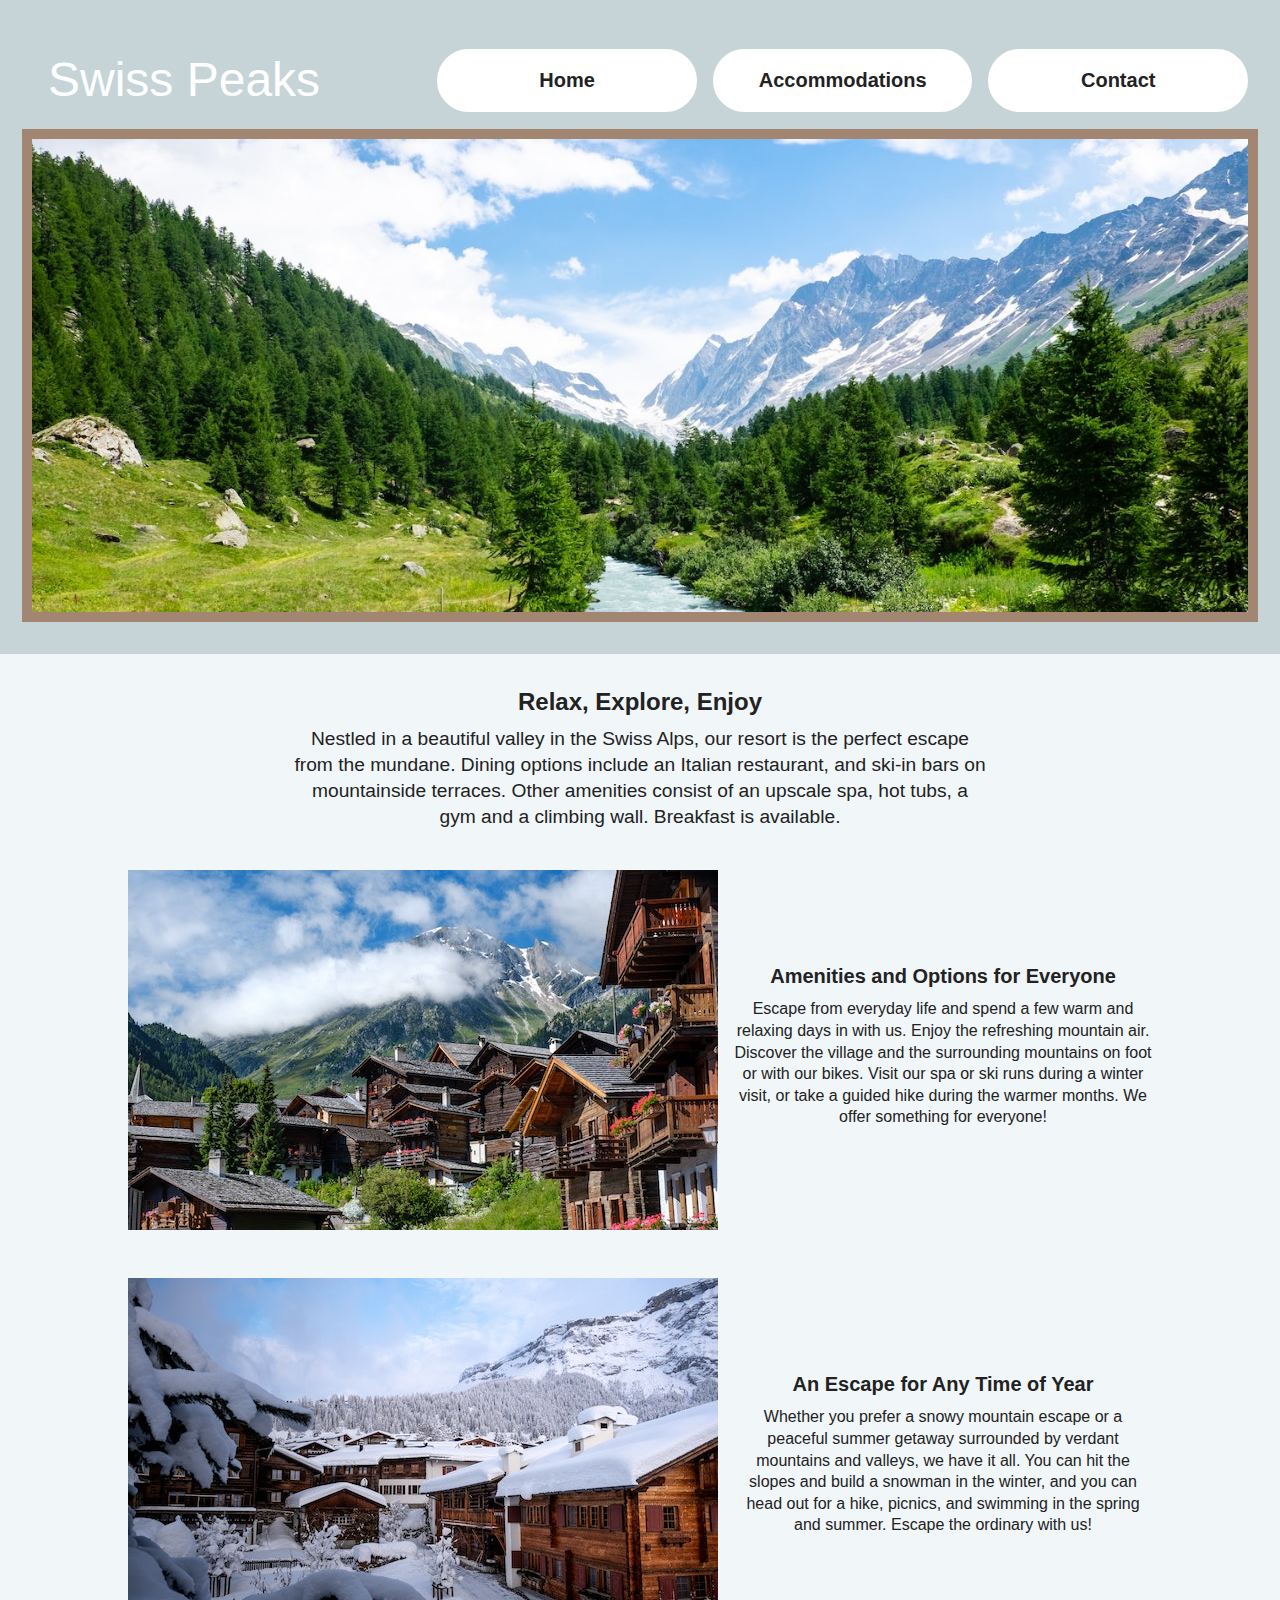
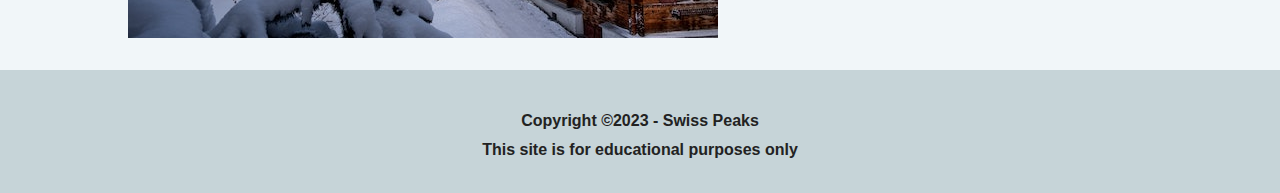
<file: index.html>
<!DOCTYPE html>
<html lang="en">
    <head>
        <meta charset="utf-8">
        <title>Swiss Peaks</title>
        <meta name="author" content="Monserrat Pineda">
        <meta name="description" content="Come stay with us! Enjoy our beautiful Swiss Alps, a resort that is a perfect escape from the mundane. We have dining options that include an Italian restaurant and a skin-in bar. Enjoy the rest of our  amenities with us, what are you waiting for? Book with us!">

        
        <link rel="shortcut icon" href="images/favicon.ico" type="images/x-icon">
        <link rel="icon" href="images/favicon.ico" type="images/x-icon">

        <link rel="stylesheet" href="styles.css">
    </head>
    <body>
        <header id="top">
                <h1><a href="index.html">Swiss Peaks</a></h1>
                <nav>
                    <ul>
                        <li><a href="index.html">Home</a></li>
                        <li><a href="#accommodations">Accommodations</a></li>
                        <li><a href="contact.html">Contact</a></li>
                    </ul>
                </nav>

                <img src="images/swiss-valley.jpg" alt="Mountain scenery with pine trees decorating the area along a stream" width="1440" height="560">
        </header>

        <main>
            <section>
                <h2>Relax, Explore, Enjoy</h2>
                <p>Nestled in a beautiful valley in the Swiss Alps, our resort is the perfect escape from the mundane. Dining options include an Italian restaurant, and ski-in bars on mountainside terraces. Other amenities consist of an upscale spa, hot tubs, a gym and a climbing wall. Breakfast is available.</p>
            </section>   
    
            <section id="swiss">
                <img src="images/swiss-chalet.jpg" alt="View of the mountains as they oversee a group of chalets" width="590" height="360">
                <div>
                    <h3>Amenities and Options for Everyone</h3>
                    <p>Escape from everyday life and spend a few warm and relaxing days in with us. Enjoy the refreshing mountain air. Discover the village and the surrounding mountains on foot or with our bikes. Visit our spa or ski runs during a winter visit, or take a guided hike during the warmer months. We offer something for everyone!</p>
                </div>
            </section>

            <section id="snowy">
                <img src="images/snowy-chalet.jpg" alt="Snow covering a group of chalet wth mountains in the background" width="590" height="360">
                <div>
                    <h3>An Escape for Any Time of Year</h3>
                    <p>Whether you prefer a snowy mountain escape or a peaceful summer getaway surrounded by verdant mountains and valleys, we have it all. You can hit the slopes and build a snowman in the winter, and you can head out for a hike, picnics, and swimming in the spring and summer. Escape the ordinary with us!</p>
                </div>
            </section>
        </main>

        <footer>
            <p>Copyright ©2023 - Swiss Peaks</p>
            <small>This site is for educational purposes only</small>
        </footer>
    </body>
</html>
</file>
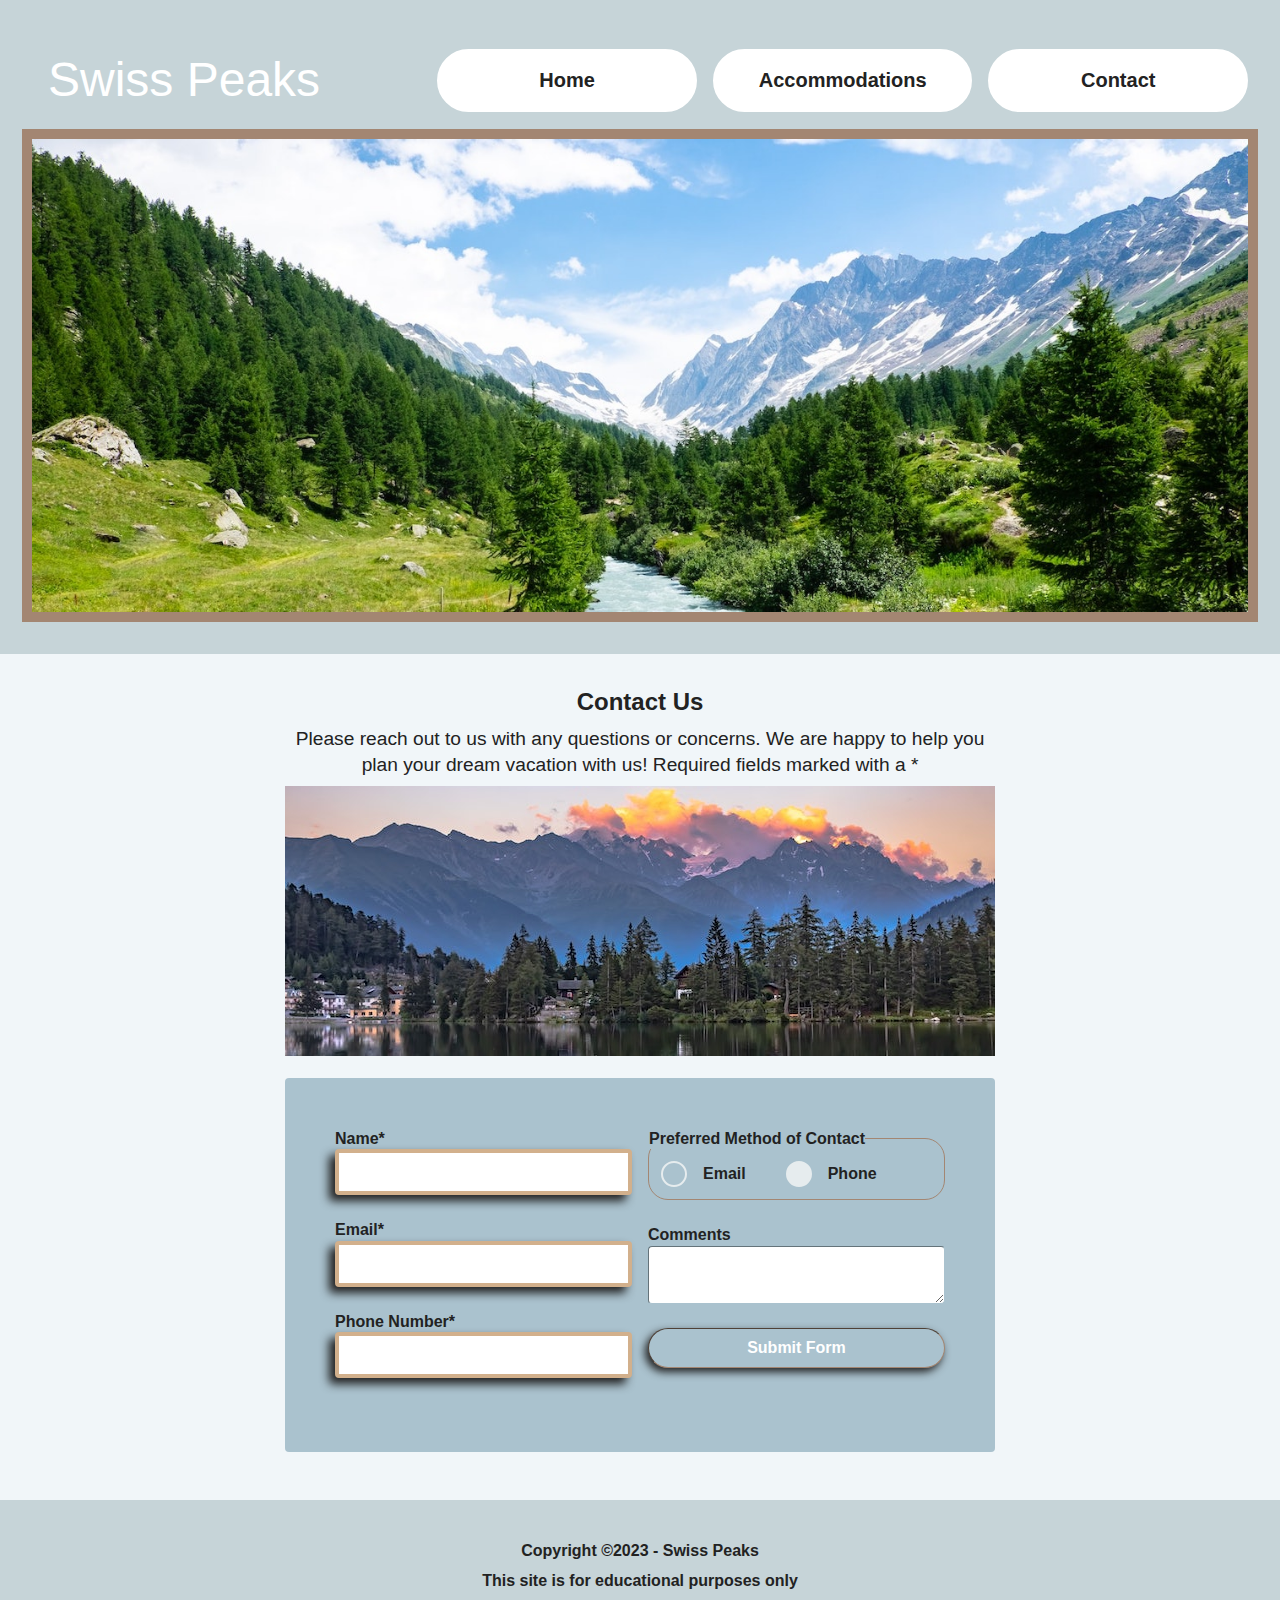
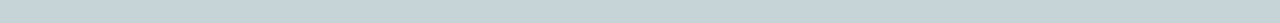
<file: contact.html>
<!DOCTYPE html>
<html lang="en">
    <head>
        <meta charset="utf-8">
        <title>Swiss Peaks | Contact</title>
        <meta name="author" content="Monserrat Pineda">
        <meta name="description" content="Do you want to book with us? Stop the wait and get into contact with us! Fill out our form.">

        <link rel="shortcut icon" href="images/favicon.ico" type="images/x-icon">
        <link rel="icon" href="images/favicon.ico" type="images/x-icon">

        <link rel="stylesheet" href="styles.css">
    </head>

    <body>
        <header id="top">
            <h1><a href="index.html">Swiss Peaks</a></h1>
            <nav>
                <ul>
                    <li><a href="index.html">Home</a></li>
                    <li><a href="#accommodations">Accommodations</a></li>
                    <li><a href="contact.html">Contact</a></li>
                </ul>
            </nav>

            <img src="images/swiss-valley.jpg" alt="Mountain scenery with pine trees decorating the area along a stream" width="1440" height="560">
    </header>

        <main>
            <section>   
                <h2>Contact Us</h2>
                <p>Please reach out to us with any questions or concerns. We are happy to help you plan your dream vacation with us!
                    Required fields marked with a *</p>
            </section>

            <section class="img">
                <img src="images/swiss-sunset.jpg" alt="Sunset over mountain and pine tree scenery" width="710" height="270">
            </section>

            <section>
                <form action="https://wp.zybooks.com/form-viewer.php" method="POST" target="_blank">
                    <div>
                        <label for="my-name">Name*</label>
                        <input type="text" name="my-name" id="my-name" required>
                        
                        <label for="my-email">Email*</label>
                        <input type="email" name="my-email" id="my-email" required>

                        <label for="my-phone">Phone Number*</label>
                        <input type="tel" name="my-phone" id="my-phone" required> 
                    </div>

                    <div>
                        <fieldset>
                            <legend>Preferred Method of Contact</legend>
                            <div>
                                <input type="radio" name="pref-contact" id="pref-email" checked>
                                <label for="pref-email">Email</label>
                            </div>
                            <div>
                                <input type="radio" name="pref-contact" id="pref-phone">
                                <label for="pref-phone">Phone</label>
                            </div>
                        </fieldset>
                        
                        <label for="my-comments">Comments</label>
                        <textarea name="my-comments" id="my-comments"></textarea>
                        
                        <input type="submit" name="my-submit" id="my-submit" value="Submit Form">
                    </div>
                </form>
            </section>
        </main>
        <footer>
            <p>Copyright ©2023 - Swiss Peaks</p>
            <small>This site is for educational purposes only</small>
        </footer>
    </body>
</html>
</file>
<file: styles.css>
/* OBFUSCATED BY CSSOBFUSCATOR.COM at 2023/11/25 05:32:39 */
body,html{margin-left:0;}body,html{margin-bottom:0;}body,html{margin-right:0;}blockquote:before{content:"";}html,body{margin-top:0;}html,body{padding-left:0;}html,body{padding-bottom:0;}html,body{padding-right:0;}html,body{padding-top:0;}html{border-left-width:0;}html{border-bottom-width:0;}html{border-right-width:0;}html{border-top-width:0;}html{border-left-style:none;}html{border-bottom-style:none;}html{border-right-style:none;}html{border-top-style:none;}html{border-left-color:currentColor;}html{border-bottom-color:currentColor;}html{border-right-color:currentColor;}html{border-top-color:currentColor;}html{border-image:none;}nav a:hover{background-color:var(--dk-brown);}html{font-size:100%;}html{font:inherit;}html,body{vertical-align:baseline;}input[type=radio]{appearance:none;}body{border-left-width:0;}body{border-bottom-width:0;}body{border-right-width:0;}body{border-top-width:0;}body{border-left-style:none;}body{border-bottom-style:none;}body{border-right-style:none;}blockquote:before{content:none;}body{border-top-style:none;}body{border-left-color:currentColor;}body{border-bottom-color:currentColor;}body{border-right-color:currentColor;}body{border-top-color:currentColor;}body{border-image:none;}body{font-size:100%;}body{font:inherit;}input[type=radio],applet,span,div{margin-left:0;}div,span{margin-bottom:0;}div,span{margin-right:0;}span,div{margin-top:0;}span,div{padding-left:0;}span,div{padding-bottom:0;}span,div{padding-right:0;}span,div{padding-top:0;}div{border-left-width:0;}div{border-bottom-width:0;}div{border-right-width:0;}div{border-top-width:0;}div{border-left-style:none;}div{border-bottom-style:none;}div{border-right-style:none;}div{border-top-style:none;}div{border-left-color:currentColor;}div{border-bottom-color:currentColor;}div{border-right-color:currentColor;}div{border-top-color:currentColor;}div{border-image:none;}div{font-size:100%;}div{font:inherit;}span,div{vertical-align:baseline;}blockquote:after{content:"";}input[type=radio] + label::before{content:" ";}span{border-left-width:0;}span{border-bottom-width:0;}span{border-right-width:0;}span{border-top-width:0;}span{border-left-style:none;}:root{--bb-blue:#e6ecee;}span{border-bottom-style:none;}span{border-right-style:none;}span{border-top-style:none;}span{border-left-color:currentColor;}span{border-bottom-color:currentColor;}span{border-right-color:currentColor;}span{border-top-color:currentColor;}span{border-image:none;}span{font-size:100%;}span{font:inherit;}input[type=radio],iframe,object,applet{margin-bottom:0;}blockquote:after{content:none;}q:before{content:"";}applet,object,h1,iframe{margin-right:0;}iframe,applet,object,h1{margin-top:0;}applet,iframe,object,h1{padding-left:0;}object,applet,iframe,h1{padding-bottom:0;}applet,object,h1,iframe{padding-right:0;}applet,h1,object,iframe{padding-top:0;}applet{border-left-width:0;}nav a:hover{color:var(--white);}applet{border-bottom-width:0;}applet{border-right-width:0;}applet{border-top-width:0;}applet{border-left-style:none;}applet{border-bottom-style:none;}applet{border-right-style:none;}applet{border-top-style:none;}applet{border-left-color:currentColor;}applet{border-bottom-color:currentColor;}applet{border-right-color:currentColor;}applet{border-top-color:currentColor;}applet{border-image:none;}applet{font-size:100%;}applet{font:inherit;}object,applet{vertical-align:baseline;}object,iframe{margin-left:0;}object{border-left-width:0;}object{border-bottom-width:0;}object{border-right-width:0;}object{border-top-width:0;}object{border-left-style:none;}object{border-bottom-style:none;}object{border-right-style:none;}object{border-top-style:none;}object{border-left-color:currentColor;}object{border-bottom-color:currentColor;}object{border-right-color:currentColor;}object{border-top-color:currentColor;}object{border-image:none;}object{font-size:100%;}object{font:inherit;}#swiss div{margin-left:auto;}iframe{border-left-width:0;}iframe{border-bottom-width:0;}iframe{border-right-width:0;}iframe{border-top-width:0;}iframe{border-left-style:none;}iframe{border-bottom-style:none;}iframe{border-right-style:none;}iframe{border-top-style:none;}iframe{border-left-color:currentColor;}iframe{border-bottom-color:currentColor;}iframe{border-right-color:currentColor;}iframe{border-top-color:currentColor;}iframe{border-image:none;}iframe{font-size:100%;}q:before{content:none;}iframe{font:inherit;}h1,iframe{vertical-align:baseline;}h2,h1{margin-left:0;}h1,h2{margin-bottom:0;}h1{border-left-width:0;}h1{border-bottom-width:0;}h1{border-right-width:0;}h1{border-top-width:0;}h1{border-left-style:none;}q:after{content:"";}h1{border-bottom-style:none;}h1{border-right-style:none;}h1{border-top-style:none;}h1{border-left-color:currentColor;}h1{border-bottom-color:currentColor;}q:after{content:none;}h1{border-right-color:currentColor;}h1{border-top-color:currentColor;}h1{border-image:none;}h1{font-size:100%;}h1{font:inherit;}h2,h4,h3,input[type=radio]{margin-right:0;}h3,h2{margin-top:0;}h2,h3{padding-left:0;}header img{width:100%;}h3,h2{padding-bottom:0;}h2,h3{padding-right:0;}h2,h3{padding-top:0;}h2{border-left-width:0;}h2{border-bottom-width:0;}h2{border-right-width:0;}h2{border-top-width:0;}h2{border-left-style:none;}h2{border-bottom-style:none;}h2{border-right-style:none;}h2{border-top-style:none;}h2{border-left-color:currentColor;}h2{border-bottom-color:currentColor;}h2{border-right-color:currentColor;}h2{border-top-color:currentColor;}h2{border-image:none;}input[type=radio]:focus{outline:none;}h2{font-size:100%;}h2{font:inherit;}h2,h3{vertical-align:baseline;}h3,h4{margin-left:0;}h4,h3{margin-bottom:0;}h3{border-left-width:0;}h3{border-bottom-width:0;}h3{border-right-width:0;}h3{border-top-width:0;}h3{border-left-style:none;}h3{border-bottom-style:none;}h3{border-right-style:none;}h3{border-top-style:none;}h3{border-left-color:currentColor;}h3{border-bottom-color:currentColor;}input[type=radio] + label::before{font-size:2.25em;}h3{border-right-color:currentColor;}h3{border-top-color:currentColor;}h3{border-image:none;}h3{font-size:100%;}h3{font:inherit;}header img{height:auto;}input[type=radio],h5,h4,h6{margin-top:0;}h5,h4,h6,input[type=radio]{padding-left:0;}input[type=radio],h4,h6,h5{padding-bottom:0;}h5,h4{padding-right:0;}#swiss{display:grid;}h5,h4{padding-top:0;}h4{border-left-width:0;}h4{border-bottom-width:0;}h4{border-right-width:0;}h4{border-top-width:0;}h4{border-left-style:none;}h4{border-bottom-style:none;}h4{border-right-style:none;}h4{border-top-style:none;}h4{border-left-color:currentColor;}h4{border-bottom-color:currentColor;}h4{border-right-color:currentColor;}h4{border-top-color:currentColor;}h4{border-image:none;}h4{font-size:100%;}h4{font:inherit;}h4,h5{vertical-align:baseline;}h5,h6{margin-left:0;}h5,h6{margin-bottom:0;}h5,h6{margin-right:0;}h5{border-left-width:0;}h5{border-bottom-width:0;}h5{border-right-width:0;}h5{border-top-width:0;}h5{border-left-style:none;}h5{border-bottom-style:none;}h5{border-right-style:none;}h5{border-top-style:none;}h5{border-left-color:currentColor;}h5{border-bottom-color:currentColor;}h5{border-right-color:currentColor;}h5{border-top-color:currentColor;}h5{border-image:none;}h5{font-size:100%;}h5{font:inherit;}p,h6{padding-right:0;}h6,p{padding-top:0;}h6{border-left-width:0;}h6{border-bottom-width:0;}h6{border-right-width:0;}h6{border-top-width:0;}h6{border-left-style:none;}h6{border-bottom-style:none;}input[type=submit]:focus{outline:.03125in solid var(--dk-brown);}h6{border-right-style:none;}h6{border-top-style:none;}h6{border-left-color:currentColor;}h6{border-bottom-color:currentColor;}h6{border-right-color:currentColor;}h6{border-top-color:currentColor;}h6{border-image:none;}h6{font-size:100%;}h6{font:inherit;}p,h6{vertical-align:baseline;}p,blockquote{margin-left:0;}blockquote,p{margin-bottom:0;}header img{margin-left:-7.5pt;}p,blockquote{margin-right:0;}blockquote,p{margin-top:0;}blockquote,p{padding-left:0;}p,blockquote{padding-bottom:0;}p{border-left-width:0;}#swiss div,header img{margin-bottom:auto;}p{border-bottom-width:0;}p{border-right-width:0;}p{border-top-width:0;}p{border-left-style:none;}p{border-bottom-style:none;}p{border-right-style:none;}p{border-top-style:none;}p{border-left-color:currentColor;}p{border-bottom-color:currentColor;}p{border-right-color:currentColor;}p{border-top-color:currentColor;}p{border-image:none;}p{font-size:100%;}p{font:inherit;}blockquote,a,pre,input[type=radio]{padding-right:0;}a,pre,blockquote,input[type=radio]{padding-top:0;}blockquote{border-left-width:0;}blockquote{border-bottom-width:0;}blockquote{border-right-width:0;}blockquote{border-top-width:0;}blockquote{border-left-style:none;}blockquote{border-bottom-style:none;}blockquote{border-right-style:none;}input[type=radio] + label::before{line-height:.65;}blockquote{border-top-style:none;}input[type=radio] + label::before{border-radius:50%;}blockquote{border-left-color:currentColor;}blockquote{border-bottom-color:currentColor;}blockquote{border-right-color:currentColor;}blockquote{border-top-color:currentColor;}blockquote{border-image:none;}blockquote{font-size:100%;}blockquote{font:inherit;}pre,blockquote{vertical-align:baseline;}a,pre{margin-left:0;}a,pre{margin-bottom:0;}pre,a{margin-right:0;}a,pre{margin-top:0;}a,pre{padding-left:0;}a,pre{padding-bottom:0;}pre{border-left-width:0;}header img{margin-right:-7.5pt;}pre{border-bottom-width:0;}pre{border-right-width:0;}pre{border-top-width:0;}pre{border-left-style:none;}pre{border-bottom-style:none;}pre{border-right-style:none;}pre{border-top-style:none;}pre{border-left-color:currentColor;}pre{border-bottom-color:currentColor;}pre{border-right-color:currentColor;}pre{border-top-color:currentColor;}pre{border-image:none;}pre{font-size:100%;}pre{font:inherit;}input[type=radio]{border-left-width:medium;}input[type=radio]{border-bottom-width:medium;}a{border-left-width:0;}a{border-bottom-width:0;}a{border-right-width:0;}a{border-top-width:0;}a{border-left-style:none;}a{border-bottom-style:none;}a{border-right-style:none;}a{border-top-style:none;}a{border-left-color:currentColor;}input[type=radio]:checked + label::before{color:var(--bb-blue);}a{border-bottom-color:currentColor;}a{border-right-color:currentColor;}a{border-top-color:currentColor;}a{border-image:none;}a{font-size:100%;}a{font:inherit;}abbr,a{vertical-align:baseline;}abbr,acronym{margin-left:0;}abbr,acronym{margin-bottom:0;}#swiss div{margin-right:auto;}abbr,acronym{margin-right:0;}abbr,acronym{margin-top:0;}abbr,acronym{padding-left:0;}acronym,abbr{padding-bottom:0;}acronym,abbr{padding-right:0;}abbr,acronym{padding-top:0;}abbr{border-left-width:0;}abbr{border-bottom-width:0;}abbr{border-right-width:0;}abbr{border-top-width:0;}abbr{border-left-style:none;}abbr{border-bottom-style:none;}abbr{border-right-style:none;}abbr{border-top-style:none;}header img{margin-top:auto;}abbr{border-left-color:currentColor;}abbr{border-bottom-color:currentColor;}abbr{border-right-color:currentColor;}header img{grid-column:1/-1;}abbr{border-top-color:currentColor;}abbr{border-image:none;}abbr{font-size:100%;}input[type=radio] + label::before{display:inline-block;}abbr{font:inherit;}acronym{border-left-width:0;}acronym{border-bottom-width:0;}acronym{border-right-width:0;}acronym{border-top-width:0;}acronym{border-left-style:none;}acronym{border-bottom-style:none;}acronym{border-right-style:none;}acronym{border-top-style:none;}acronym{border-left-color:currentColor;}acronym{border-bottom-color:currentColor;}acronym{border-right-color:currentColor;}input[type=radio]{border-right-width:medium;}acronym{border-top-color:currentColor;}acronym{border-image:none;}acronym{font-size:100%;}header img{border-left-width:7.5pt;}acronym{font:inherit;}acronym,address{vertical-align:baseline;}big,address{margin-left:0;}big,address{margin-bottom:0;}big,address{margin-right:0;}big,address{margin-top:0;}big,address{padding-left:0;}address,big{padding-bottom:0;}address,big{padding-right:0;}input[type=radio] + label::before{height:1.25pc;}address,big{padding-top:0;}address{border-left-width:0;}address{border-bottom-width:0;}address{border-right-width:0;}address{border-top-width:0;}input[type=radio],address{border-left-style:none;}address{border-bottom-style:none;}address{border-right-style:none;}address{border-top-style:none;}address{border-left-color:currentColor;}address{border-bottom-color:currentColor;}address{border-right-color:currentColor;}address{border-top-color:currentColor;}address{border-image:none;}address{font-size:100%;}address{font:inherit;}input[type=radio]:checked + label::before{background:var(--med-blue);}input[type=radio] + label{cursor:pointer;}header img{border-bottom-width:7.5pt;}big{border-left-width:0;}big{border-bottom-width:0;}big{border-right-width:0;}big{border-top-width:0;}big{border-left-style:none;}input[type=radio],big{border-bottom-style:none;}input[type=radio]{border-top-width:medium;}header img{border-right-width:7.5pt;}input[type=radio]:focus + label::before{box-shadow:0 0 0 .020833333in var(--dk-brown);}big{border-right-style:none;}big{border-top-style:none;}big{border-left-color:currentColor;}big{border-bottom-color:currentColor;}big{border-right-color:currentColor;}header img{border-top-width:7.5pt;}big{border-top-color:currentColor;}big{border-image:none;}big{font-size:100%;}big{font:inherit;}cite,big{vertical-align:baseline;}cite,code{margin-left:0;}cite,code{margin-bottom:0;}cite,code{margin-right:0;}code,cite{margin-top:0;}cite,code{padding-left:0;}code,cite{padding-bottom:0;}code,cite{padding-right:0;}cite,code{padding-top:0;}cite{border-left-width:0;}cite{border-bottom-width:0;}header img{border-left-style:solid;}cite{border-right-width:0;}cite{border-top-width:0;}cite{border-left-style:none;}cite{border-bottom-style:none;}cite{border-right-style:none;}cite{border-top-style:none;}cite{border-left-color:currentColor;}cite{border-bottom-color:currentColor;}cite{border-right-color:currentColor;}cite{border-top-color:currentColor;}cite{border-image:none;}cite{font-size:100%;}cite{font:inherit;}code{border-left-width:0;}code{border-bottom-width:0;}code{border-right-width:0;}code{border-top-width:0;}code{border-left-style:none;}code{border-bottom-style:none;}code{border-right-style:none;}code{border-top-style:none;}code{border-left-color:currentColor;}code{border-bottom-color:currentColor;}code{border-right-color:currentColor;}#swiss{grid-template-columns:1fr 1fr;}code{border-top-color:currentColor;}code{border-image:none;}code{font-size:100%;}code{font:inherit;}em,code,del,dfn{vertical-align:baseline;}em,img,del,dfn{margin-left:0;}dfn,img,em,del{margin-bottom:0;}em,del,img,dfn{margin-right:0;}dfn,del,img,em{margin-top:0;}del,dfn{padding-left:0;}dfn,del{padding-bottom:0;}dfn,del{padding-right:0;}dfn,del{padding-top:0;}del{border-left-width:0;}del{border-bottom-width:0;}del{border-right-width:0;}del{border-top-width:0;}del{border-left-style:none;}del{border-bottom-style:none;}del,input[type=radio]{border-right-style:none;}del{border-top-style:none;}del{border-left-color:currentColor;}del{border-bottom-color:currentColor;}del{border-right-color:currentColor;}del{border-top-color:currentColor;}del{border-image:none;}del{font-size:100%;}del{font:inherit;}input[type=radio] + label::before{width:1.375pc;}dfn{border-left-width:0;}dfn{border-bottom-width:0;}dfn{border-right-width:0;}dfn{border-top-width:0;}dfn{border-left-style:none;}dfn{border-bottom-style:none;}dfn{border-right-style:none;}dfn{border-top-style:none;}dfn{border-left-color:currentColor;}dfn{border-bottom-color:currentColor;}dfn{border-right-color:currentColor;}dfn{border-top-color:currentColor;}dfn{border-image:none;}dfn{font-size:100%;}dfn{font:inherit;}img,kbd,ins,em{padding-left:0;}ins,img,kbd,em{padding-bottom:0;}kbd,ins,em,img{padding-right:0;}em,img,kbd,ins{padding-top:0;}em{border-left-width:0;}em{border-bottom-width:0;}em{border-right-width:0;}em{border-top-width:0;}em{border-left-style:none;}em{border-bottom-style:none;}em{border-right-style:none;}input[type=radio],em{border-top-style:none;}em{border-left-color:currentColor;}em{border-bottom-color:currentColor;}em{border-right-color:currentColor;}em{border-top-color:currentColor;}em{border-image:none;}em{font-size:100%;}em{font:inherit;}img{border-left-width:0;}img{border-bottom-width:0;}img{border-right-width:0;}img{border-top-width:0;}img{border-left-style:none;}img{border-bottom-style:none;}img{border-right-style:none;}img{border-top-style:none;}img{border-left-color:currentColor;}img{border-bottom-color:currentColor;}img{border-right-color:currentColor;}img{border-top-color:currentColor;}img{border-image:none;}img{font-size:100%;}img{font:inherit;}ins,img{vertical-align:baseline;}kbd,ins{margin-left:0;}kbd,ins{margin-bottom:0;}kbd,ins{margin-right:0;}kbd,ins{margin-top:0;}ins{border-left-width:0;}ins{border-bottom-width:0;}ins{border-right-width:0;}ins{border-top-width:0;}ins{border-left-style:none;}ins{border-bottom-style:none;}ins{border-right-style:none;}ins{border-top-style:none;}input[type=radio],ins{border-left-color:currentColor;}ins{border-bottom-color:currentColor;}ins{border-right-color:currentColor;}ins{border-top-color:currentColor;}ins{border-image:none;}ins{font-size:100%;}ins{font:inherit;}header img{border-bottom-style:solid;}kbd{border-left-width:0;}kbd{border-bottom-width:0;}kbd{border-right-width:0;}kbd{border-top-width:0;}kbd{border-left-style:none;}kbd{border-bottom-style:none;}kbd{border-right-style:none;}kbd{border-top-style:none;}kbd{border-left-color:currentColor;}:root{--lt-blue:#c6d4d8;}kbd{border-bottom-color:currentColor;}kbd{border-right-color:currentColor;}kbd{border-top-color:currentColor;}kbd{border-image:none;}kbd{font-size:100%;}kbd{font:inherit;}kbd,q{vertical-align:baseline;}q,s{margin-left:0;}q,s{margin-bottom:0;}q,s{margin-right:0;}s,q{margin-top:0;}s,q{padding-left:0;}s,q{padding-bottom:0;}s,q{padding-right:0;}q,s{padding-top:0;}q{border-left-width:0;}q{border-bottom-width:0;}q{border-right-width:0;}q{border-top-width:0;}q{border-left-style:none;}q{border-bottom-style:none;}q{border-right-style:none;}q{border-top-style:none;}q{border-left-color:currentColor;}input[type=radio],q{border-bottom-color:currentColor;}q,input[type=radio]{border-right-color:currentColor;}header img{border-right-style:solid;}q{border-top-color:currentColor;}q{border-image:none;}q{font-size:100%;}q{font:inherit;}s{border-left-width:0;}s{border-bottom-width:0;}s{border-right-width:0;}s{border-top-width:0;}s{border-left-style:none;}input[type=submit]:hover{box-shadow:-2.25pt 3px 5px var(--dk-gray);}s{border-bottom-style:none;}s{border-right-style:none;}s{border-top-style:none;}s{border-left-color:currentColor;}s{border-bottom-color:currentColor;}s{border-right-color:currentColor;}s{border-top-color:currentColor;}s{border-image:none;}s{font-size:100%;}s{font:inherit;}s,samp{vertical-align:baseline;}samp,small{margin-left:0;}small,samp{margin-bottom:0;}samp,small{margin-right:0;}:root{--med-blue:#aac2ce;}samp,small{margin-top:0;}samp,small{padding-left:0;}small,samp{padding-bottom:0;}small,samp{padding-right:0;}samp,small{padding-top:0;}samp{border-left-width:0;}samp{border-bottom-width:0;}samp{border-right-width:0;}:root{--med-brown:#d2b08c;}samp{border-top-width:0;}samp{border-left-style:none;}samp{border-bottom-style:none;}samp{border-right-style:none;}samp{border-top-style:none;}input[type=radio] + label{display:flex;}samp{border-left-color:currentColor;}samp{border-bottom-color:currentColor;}samp{border-right-color:currentColor;}samp,input[type=radio]{border-top-color:currentColor;}samp,input[type=radio]{border-image:none;}samp{font-size:100%;}samp{font:inherit;}small{border-left-width:0;}small{border-bottom-width:0;}small{border-right-width:0;}small{border-top-width:0;}small{border-left-style:none;}small{border-bottom-style:none;}small{border-right-style:none;}small{border-top-style:none;}small{border-left-color:currentColor;}small{border-bottom-color:currentColor;}small{border-right-color:currentColor;}small{border-top-color:currentColor;}small{border-image:none;}small{font-size:100%;}small{font:inherit;}small,strike{vertical-align:baseline;}strike,strong{margin-left:0;}strike,strong{margin-bottom:0;}strike,strong{margin-right:0;}header img{border-top-style:solid;}strike,strong{margin-top:0;}strong,strike{padding-left:0;}strong,strike{padding-bottom:0;}strong,strike{padding-right:0;}strong,strike{padding-top:0;}strike{border-left-width:0;}strike{border-bottom-width:0;}strike{border-right-width:0;}strike{border-top-width:0;}strike{border-left-style:none;}strike{border-bottom-style:none;}strike{border-right-style:none;}strike{border-top-style:none;}strike{border-left-color:currentColor;}strike{border-bottom-color:currentColor;}strike{border-right-color:currentColor;}strike{border-top-color:currentColor;}strike{border-image:none;}strike{font-size:100%;}strike{font:inherit;}input[type=radio]{font-size:0;}strong{border-left-width:0;}strong{border-bottom-width:0;}strong{border-right-width:0;}strong{border-top-width:0;}strong{border-left-style:none;}strong{border-bottom-style:none;}input[type=radio]{border-radius:0;}strong{border-right-style:none;}strong{border-top-style:none;}strong{border-left-color:currentColor;}strong{border-bottom-color:currentColor;}strong{border-right-color:currentColor;}strong{border-top-color:currentColor;}strong{border-image:none;}strong{font-size:100%;}strong{font:inherit;}header img{border-left-color:var(--dk-brown);}sub,strong{vertical-align:baseline;}sub,sup{margin-left:0;}sub,sup{margin-bottom:0;}sub,sup{margin-right:0;}sup,sub{margin-top:0;}sup,sub{padding-left:0;}sup,sub{padding-bottom:0;}sub,sup{padding-right:0;}sub,sup{padding-top:0;}sub{border-left-width:0;}sub{border-bottom-width:0;}sub{border-right-width:0;}sub{border-top-width:0;}sub{border-left-style:none;}sub{border-bottom-style:none;}input:focus,select:focus{outline:.1875pc solid var(--white);}sub{border-right-style:none;}sub{border-top-style:none;}sub{border-left-color:currentColor;}sub{border-bottom-color:currentColor;}sub{border-right-color:currentColor;}sub{border-top-color:currentColor;}sub{border-image:none;}sub{font-size:100%;}sub{font:inherit;}sup{border-left-width:0;}sup{border-bottom-width:0;}sup{border-right-width:0;}sup{border-top-width:0;}sup{border-left-style:none;}sup{border-bottom-style:none;}sup{border-right-style:none;}sup{border-top-style:none;}sup{border-left-color:currentColor;}sup{border-bottom-color:currentColor;}sup{border-right-color:currentColor;}sup{border-top-color:currentColor;}sup{border-image:none;}sup{font-size:100%;}sup{font:inherit;}var,b,tt,sup{vertical-align:baseline;}var,tt{margin-left:0;}tt,var{margin-bottom:0;}var,tt{margin-right:0;}tt,var{margin-top:0;}var,tt{padding-left:0;}var,tt{padding-bottom:0;}var,tt{padding-right:0;}var,tt{padding-top:0;}tt{border-left-width:0;}tt{border-bottom-width:0;}tt{border-right-width:0;}tt{border-top-width:0;}tt{border-left-style:none;}tt{border-bottom-style:none;}header img{border-bottom-color:var(--dk-brown);}tt{border-right-style:none;}tt{border-top-style:none;}tt{border-left-color:currentColor;}tt{border-bottom-color:currentColor;}tt{border-right-color:currentColor;}tt{border-top-color:currentColor;}tt{border-image:none;}tt{font-size:100%;}tt{font:inherit;}var{border-left-width:0;}var{border-bottom-width:0;}var{border-right-width:0;}var{border-top-width:0;}var{border-left-style:none;}var{border-bottom-style:none;}var{border-right-style:none;}var{border-top-style:none;}var{border-left-color:currentColor;}var{border-bottom-color:currentColor;}var{border-right-color:currentColor;}var{border-top-color:currentColor;}var{border-image:none;}var{font-size:100%;}var{font:inherit;}:root{--dk-brown:#a38672;}header img{border-right-color:var(--dk-brown);}b,u{margin-left:0;}u,b{margin-bottom:0;}b,u{margin-right:0;}u,b{margin-top:0;}b,u{padding-left:0;}u,b{padding-bottom:0;}u,b{padding-right:0;}u,b{padding-top:0;}b{border-left-width:0;}b{border-bottom-width:0;}b{border-right-width:0;}b{border-top-width:0;}b{border-left-style:none;}b{border-bottom-style:none;}b{border-right-style:none;}b{border-top-style:none;}b{border-left-color:currentColor;}b{border-bottom-color:currentColor;}b{border-right-color:currentColor;}b{border-top-color:currentColor;}input[type=radio] + label::before{text-align:center;}b{border-image:none;}b{font-size:100%;}b{font:inherit;}input[type=radio] + label::before{margin-right:.166666667in;}header img{border-top-color:var(--dk-brown);}u{border-left-width:0;}u{border-bottom-width:0;}header img{border-image:none;}u{border-right-width:0;}u{border-top-width:0;}u{border-left-style:none;}u{border-bottom-style:none;}u{border-right-style:none;}u{border-top-style:none;}u{border-left-color:currentColor;}u{border-bottom-color:currentColor;}u{border-right-color:currentColor;}u{border-top-color:currentColor;}u{border-image:none;}nav ul{display:grid;}u{font-size:100%;}u{font:inherit;}u,i{vertical-align:baseline;}center,i{margin-left:0;}center,i{margin-bottom:0;}i,center{margin-right:0;}center,i{margin-top:0;}center,i{padding-left:0;}i,center{padding-bottom:0;}center,i{padding-right:0;}i,center{padding-top:0;}i{border-left-width:0;}i{border-bottom-width:0;}i{border-right-width:0;}i{border-top-width:0;}i{border-left-style:none;}i{border-bottom-style:none;}i{border-right-style:none;}i{border-top-style:none;}i{border-left-color:currentColor;}i{border-bottom-color:currentColor;}i{border-right-color:currentColor;}i{border-top-color:currentColor;}i{border-image:none;}i{font-size:100%;}i{font:inherit;}input[type=radio] + label::before{border-left-width:.125pc;}center{border-left-width:0;}center{border-bottom-width:0;}nav ul{grid-template-columns:1fr 1fr 1fr;}center{border-right-width:0;}center{border-top-width:0;}center{border-left-style:none;}#swiss div{margin-top:auto;}center{border-bottom-style:none;}center{border-right-style:none;}center{border-top-style:none;}center{border-left-color:currentColor;}center{border-bottom-color:currentColor;}center{border-right-color:currentColor;}center{border-top-color:currentColor;}:root{--white:#fff;}center{border-image:none;}center{font-size:100%;}center{font:inherit;}dl,center{vertical-align:baseline;}dt,dl{margin-left:0;}dt,dl{margin-bottom:0;}dl,dt{margin-right:0;}dl,dt{margin-top:0;}dl,dt{padding-left:0;}dl,dt{padding-bottom:0;}#swiss{gap:1pc;}dt,dl{padding-right:0;}dl,dt{padding-top:0;}dl{border-left-width:0;}dl{border-bottom-width:0;}dl{border-right-width:0;}textarea:focus{outline:.1875pc solid var(--white);}dl{border-top-width:0;}dl{border-left-style:none;}dl{border-bottom-style:none;}dl{border-right-style:none;}dl{border-top-style:none;}dl{border-left-color:currentColor;}#swiss{margin-top:2rem;}dl{border-bottom-color:currentColor;}dl{border-right-color:currentColor;}dl{border-top-color:currentColor;}dl{border-image:none;}dl{font-size:100%;}dl{font:inherit;}dt{border-left-width:0;}dt{border-bottom-width:0;}dt{border-right-width:0;}dt{border-top-width:0;}dt{border-left-style:none;}dt{border-bottom-style:none;}dt{border-right-style:none;}dt{border-top-style:none;}nav ul{gap:1rem;}dt{border-left-color:currentColor;}dt{border-bottom-color:currentColor;}dt{border-right-color:currentColor;}dt{border-top-color:currentColor;}dt{border-image:none;}dt{font-size:100%;}dt{font:inherit;}dt,dd{vertical-align:baseline;}dd,ol{margin-left:0;}dd,ol{margin-bottom:0;}input[type=radio] + label::before{border-bottom-width:.125pc;}ol,dd{margin-right:0;}dd,ol{margin-top:0;}dd,ol{padding-left:0;}input[type=radio] + label::before{border-right-width:.125pc;}ol,dd{padding-bottom:0;}ol,dd{padding-right:0;}dd,ol{padding-top:0;}dd{border-left-width:0;}dd{border-bottom-width:0;}dd{border-right-width:0;}dd{border-top-width:0;}dd{border-left-style:none;}input[type="submit"]{background-color:var(--med-blue);}dd{border-bottom-style:none;}dd{border-right-style:none;}dd{border-top-style:none;}dd{border-left-color:currentColor;}dd{border-bottom-color:currentColor;}dd{border-right-color:currentColor;}dd{border-top-color:currentColor;}dd{border-image:none;}dd{font-size:100%;}dd{font:inherit;}nav ul{list-style-type:none;}ol{border-left-width:0;}ol{border-bottom-width:0;}ol{border-right-width:0;}ol{border-top-width:0;}ol{border-left-style:none;}ol{border-bottom-style:none;}ol{border-right-style:none;}ol{border-top-style:none;}ol{border-left-color:currentColor;}ol{border-bottom-color:currentColor;}#snowy div{margin-left:auto;}ol{border-right-color:currentColor;}ol{border-top-color:currentColor;}ol{border-image:none;}ol{font-size:100%;}ol{font:inherit;}ul,ol{vertical-align:baseline;}ul,li{margin-left:0;}li,ul{margin-bottom:0;}ul,li{margin-right:0;}ul,li{margin-top:0;}ul,li{padding-left:0;}ul,li{padding-bottom:0;}li,ul{padding-right:0;}ul,li{padding-top:0;}ul{border-left-width:0;}ul{border-bottom-width:0;}ul{border-right-width:0;}ul{border-top-width:0;}ul{border-left-style:none;}ul{border-bottom-style:none;}ul{border-right-style:none;}ul{border-top-style:none;}ul{border-left-color:currentColor;}nav a{text-decoration:none;}ul{border-bottom-color:currentColor;}ul{border-right-color:currentColor;}ul{border-top-color:currentColor;}ul{border-image:none;}ul{font-size:100%;}ul{font:inherit;}li{border-left-width:0;}li{border-bottom-width:0;}li{border-right-width:0;}input[type="submit"]{border-radius:15pt;}li{border-top-width:0;}li{border-left-style:none;}li{border-bottom-style:none;}li{border-right-style:none;}li{border-top-style:none;}li{border-left-color:currentColor;}li{border-bottom-color:currentColor;}li{border-right-color:currentColor;}li{border-top-color:currentColor;}li{border-image:none;}li{font-size:100%;}li{font:inherit;}fieldset,li{vertical-align:baseline;}form,fieldset{margin-left:0;}form,fieldset{margin-bottom:0;}fieldset,form{margin-right:0;}fieldset,form{margin-top:0;}form,fieldset{padding-left:0;}form,fieldset{padding-bottom:0;}form,fieldset{padding-right:0;}form,fieldset{padding-top:0;}fieldset{border-left-width:0;}fieldset{border-bottom-width:0;}fieldset{border-right-width:0;}fieldset{border-top-width:0;}fieldset{border-left-style:none;}fieldset{border-bottom-style:none;}nav a{background-color:var(--white);}fieldset{border-right-style:none;}fieldset{border-top-style:none;}#swiss{padding-left:6rem;}fieldset{border-left-color:currentColor;}fieldset{border-bottom-color:currentColor;}fieldset{border-right-color:currentColor;}fieldset{border-top-color:currentColor;}fieldset{border-image:none;}fieldset{font-size:100%;}fieldset{font:inherit;}nav a{color:var(--dk-gray);}form{border-left-width:0;}form{border-bottom-width:0;}form{border-right-width:0;}form{border-top-width:0;}form{border-left-style:none;}form{border-bottom-style:none;}form{border-right-style:none;}form{border-top-style:none;}form{border-left-color:currentColor;}form{border-bottom-color:currentColor;}form{border-right-color:currentColor;}form{border-top-color:currentColor;}form{border-image:none;}form{font-size:100%;}form{font:inherit;}label,form{vertical-align:baseline;}legend,label{margin-left:0;}legend,label{margin-bottom:0;}legend,label{margin-right:0;}label,legend{margin-top:0;}legend,label{padding-left:0;}legend,#swiss,label,table{padding-bottom:0;}label,legend{padding-right:0;}input[type=radio] + label::before{border-top-width:.125pc;}label,legend{padding-top:0;}label{border-left-width:0;}label{border-bottom-width:0;}label{border-right-width:0;}label{border-top-width:0;}label{border-left-style:none;}input[type="submit"]{border-left-color:var(--dk-brown);}label{border-bottom-style:none;}label{border-right-style:none;}label{border-top-style:none;}label{border-left-color:currentColor;}label{border-bottom-color:currentColor;}label{border-right-color:currentColor;}label{border-top-color:currentColor;}label{border-image:none;}label{font-size:100%;}label{font:inherit;}nav a{text-align:center;}input[type=radio] + label::before{border-left-style:solid;}legend{border-left-width:0;}legend{border-bottom-width:0;}legend{border-right-width:0;}legend{border-top-width:0;}nav a{font-size:1.25rem;}legend{border-left-style:none;}legend{border-bottom-style:none;}legend{border-right-style:none;}legend{border-top-style:none;}input[type=radio] + label::before{border-bottom-style:solid;}legend{border-left-color:currentColor;}legend{border-bottom-color:currentColor;}legend{border-right-color:currentColor;}legend{border-top-color:currentColor;}legend{border-image:none;}legend{font-size:100%;}legend{font:inherit;}nav a{font-weight:bold;}table,legend{vertical-align:baseline;}caption,table{margin-left:0;}caption,table{margin-bottom:0;}caption,table{margin-right:0;}table,caption{margin-top:0;}table,caption{padding-left:0;}table,caption{padding-right:0;}:root{--off-white:#f2f2f2;}caption,table{padding-top:0;}table{border-left-width:0;}table{border-bottom-width:0;}table{border-right-width:0;}table{border-top-width:0;}table{border-left-style:none;}nav a{border-left-width:.020833333in;}table{border-bottom-style:none;}input[type=radio] + label::before{border-right-style:solid;}table{border-right-style:none;}table{border-top-style:none;}table{border-left-color:currentColor;}table{border-bottom-color:currentColor;}table{border-right-color:currentColor;}nav a{border-bottom-width:.020833333in;}table{border-top-color:currentColor;}table{border-image:none;}table{font-size:100%;}table{font:inherit;}caption,tbody{padding-bottom:0;}input[type=radio] + label::before{border-top-style:solid;}:root{--dk-gray:#222;}input[type="submit"]{border-bottom-color:var(--dk-brown);}caption{border-left-width:0;}input[type=radio] + label::before{border-left-color:var(--bb-blue);}caption{border-bottom-width:0;}caption{border-right-width:0;}caption{border-top-width:0;}caption{border-left-style:none;}caption{border-bottom-style:none;}caption{border-right-style:none;}caption{border-top-style:none;}caption{border-left-color:currentColor;}caption{border-bottom-color:currentColor;}caption{border-right-color:currentColor;}caption{border-top-color:currentColor;}caption{border-image:none;}caption{font-size:100%;}caption{font:inherit;}caption,tbody{vertical-align:baseline;}tfoot,tbody{margin-left:0;}tbody,tfoot{margin-bottom:0;}tfoot,tbody{margin-right:0;}tfoot,tbody{margin-top:0;}tbody,tfoot{padding-left:0;}tbody,tfoot{padding-right:0;}tbody,tfoot{padding-top:0;}tbody{border-left-width:0;}tbody{border-bottom-width:0;}tbody{border-right-width:0;}tbody{border-top-width:0;}tbody{border-left-style:none;}tbody{border-bottom-style:none;}#snowy div{margin-bottom:auto;}tbody{border-right-style:none;}tbody{border-top-style:none;}tbody{border-left-color:currentColor;}tbody{border-bottom-color:currentColor;}tbody{border-right-color:currentColor;}tbody{border-top-color:currentColor;}tbody{border-image:none;}tbody{font-size:100%;}tbody{font:inherit;}thead,tfoot{padding-bottom:0;}tfoot{border-left-width:0;}tfoot{border-bottom-width:0;}tfoot{border-right-width:0;}tfoot{border-top-width:0;}tfoot{border-left-style:none;}tfoot{border-bottom-style:none;}tfoot{border-right-style:none;}tfoot{border-top-style:none;}tfoot{border-left-color:currentColor;}tfoot{border-bottom-color:currentColor;}input[type=radio] + label{align-items:center;}tfoot{border-right-color:currentColor;}tfoot{border-top-color:currentColor;}tfoot{border-image:none;}tfoot{font-size:100%;}tfoot{font:inherit;}tfoot,thead{vertical-align:baseline;}thead,tr{margin-left:0;}thead,tr{margin-bottom:0;}thead,tr{margin-right:0;}tr,thead{margin-top:0;}thead,tr{padding-left:0;}thead,tr{padding-right:0;}tr,thead{padding-top:0;}thead{border-left-width:0;}thead{border-bottom-width:0;}thead{border-right-width:0;}thead{border-top-width:0;}thead{border-left-style:none;}thead{border-bottom-style:none;}thead{border-right-style:none;}thead{border-top-style:none;}nav a{border-right-width:.020833333in;}thead{border-left-color:currentColor;}thead{border-bottom-color:currentColor;}thead{border-right-color:currentColor;}thead{border-top-color:currentColor;}input[type="submit"]{border-right-color:var(--dk-brown);}thead{border-image:none;}thead{font-size:100%;}thead{font:inherit;}nav a{border-top-width:.020833333in;}th,tr{padding-bottom:0;}tr{border-left-width:0;}tr{border-bottom-width:0;}tr{border-right-width:0;}tr{border-top-width:0;}input[type="submit"]{border-top-color:var(--dk-brown);}tr{border-left-style:none;}tr{border-bottom-style:none;}tr{border-right-style:none;}tr{border-top-style:none;}tr{border-left-color:currentColor;}tr{border-bottom-color:currentColor;}tr{border-right-color:currentColor;}nav a{border-left-style:solid;}tr{border-top-color:currentColor;}tr{border-image:none;}tr{font-size:100%;}tr{font:inherit;}tr,th{vertical-align:baseline;}th,td{margin-left:0;}th,td{margin-bottom:0;}nav a{border-bottom-style:solid;}td,th,aside,article{margin-right:0;}aside,td,th,article{margin-top:0;}aside,article,th,td{padding-left:0;}td,article,aside,th{padding-right:0;}article,td,aside,th{padding-top:0;}th{border-left-width:0;}th{border-bottom-width:0;}th{border-right-width:0;}th{border-top-width:0;}th{border-left-style:none;}th{border-bottom-style:none;}th{border-right-style:none;}th{border-top-style:none;}:root{--lt-gray:#f1f6f9;}th{border-left-color:currentColor;}th{border-bottom-color:currentColor;}th{border-right-color:currentColor;}th{border-top-color:currentColor;}th{border-image:none;}th{font-size:100%;}th{font:inherit;}aside,td,article,canvas{padding-bottom:0;}td{border-left-width:0;}td{border-bottom-width:0;}td{border-right-width:0;}td{border-top-width:0;}td{border-left-style:none;}td{border-bottom-style:none;}td{border-right-style:none;}td{border-top-style:none;}td{border-left-color:currentColor;}td{border-bottom-color:currentColor;}td{border-right-color:currentColor;}td{border-top-color:currentColor;}td{border-image:none;}td{font-size:100%;}td{font:inherit;}canvas,aside,td,article{vertical-align:baseline;}aside,article,canvas,details{margin-left:0;}article,canvas,details,aside{margin-bottom:0;}article{border-left-width:0;}article{border-bottom-width:0;}article{border-right-width:0;}article{border-top-width:0;}article{border-left-style:none;}article{border-bottom-style:none;}article{border-right-style:none;}article{border-top-style:none;}article{border-left-color:currentColor;}article{border-bottom-color:currentColor;}article{border-right-color:currentColor;}article{border-top-color:currentColor;}article{border-image:none;}article{font-size:100%;}article{font:inherit;}aside{border-left-width:0;}aside{border-bottom-width:0;}aside{border-right-width:0;}aside{border-top-width:0;}aside{border-left-style:none;}aside{border-bottom-style:none;}aside{border-right-style:none;}aside{border-top-style:none;}aside{border-left-color:currentColor;}aside{border-bottom-color:currentColor;}aside{border-right-color:currentColor;}aside{border-top-color:currentColor;}aside{border-image:none;}aside{font-size:100%;}aside{font:inherit;}nav a{border-right-style:solid;}embed,canvas,details,figure{margin-right:0;}details,embed,canvas,figure{margin-top:0;}figure,details,embed,canvas{padding-left:0;}embed,details,figure,canvas{padding-right:0;}details,canvas{padding-top:0;}canvas{border-left-width:0;}canvas{border-bottom-width:0;}canvas{border-right-width:0;}canvas{border-top-width:0;}canvas{border-left-style:none;}canvas{border-bottom-style:none;}canvas{border-right-style:none;}canvas{border-top-style:none;}canvas{border-left-color:currentColor;}canvas{border-bottom-color:currentColor;}canvas{border-right-color:currentColor;}canvas{border-top-color:currentColor;}canvas{border-image:none;}canvas{font-size:100%;}canvas{font:inherit;}embed,details{padding-bottom:0;}details{border-left-width:0;}details{border-bottom-width:0;}details{border-right-width:0;}details{border-top-width:0;}details{border-left-style:none;}details{border-bottom-style:none;}details{border-right-style:none;}details{border-top-style:none;}details{border-left-color:currentColor;}details{border-bottom-color:currentColor;}details{border-right-color:currentColor;}details{border-top-color:currentColor;}nav a{border-top-style:solid;}details{border-image:none;}details{font-size:100%;}details{font:inherit;}details,embed{vertical-align:baseline;}embed,figure{margin-left:0;}figure,embed{margin-bottom:0;}nav a{border-left-color:var(--white);}nav a{border-bottom-color:var(--white);}embed,figure{padding-top:0;}embed{border-left-width:0;}input[type="submit"]{color:var(--white);}embed{border-bottom-width:0;}embed{border-right-width:0;}embed{border-top-width:0;}embed{border-left-style:none;}embed{border-bottom-style:none;}embed{border-right-style:none;}embed{border-top-style:none;}embed{border-left-color:currentColor;}embed{border-bottom-color:currentColor;}embed{border-right-color:currentColor;}embed{border-top-color:currentColor;}embed{border-image:none;}embed{font-size:100%;}embed{font:inherit;}figcaption,figure{padding-bottom:0;}nav a{border-right-color:var(--white);}figure{border-left-width:0;}figure{border-bottom-width:0;}figure{border-right-width:0;}figure{border-top-width:0;}figure{border-left-style:none;}figure{border-bottom-style:none;}figure{border-right-style:none;}figure{border-top-style:none;}figure{border-left-color:currentColor;}figure{border-bottom-color:currentColor;}figure{border-right-color:currentColor;}figure{border-top-color:currentColor;}nav a{border-top-color:var(--white);}nav a,figure{border-image:none;}figure{font-size:100%;}figure{font:inherit;}figure,figcaption{vertical-align:baseline;}figcaption,footer{margin-left:0;}figcaption,footer{margin-bottom:0;}figcaption,footer{margin-right:0;}footer,figcaption{margin-top:0;}footer,figcaption{padding-left:0;}figcaption,footer{padding-right:0;}footer,figcaption{padding-top:0;}figcaption{border-left-width:0;}figcaption{border-bottom-width:0;}figcaption{border-right-width:0;}figcaption{border-top-width:0;}figcaption{border-left-style:none;}input[type="submit"]{font-size:1rem;}figcaption{border-bottom-style:none;}figcaption{border-right-style:none;}figcaption{border-top-style:none;}figcaption{border-left-color:currentColor;}figcaption{border-bottom-color:currentColor;}figcaption{border-right-color:currentColor;}figcaption{border-top-color:currentColor;}figcaption{border-image:none;}figcaption{font-size:100%;}figcaption{font:inherit;}nav a{border-radius:2pc;}footer,header{padding-bottom:0;}input[type="submit"]{font-weight:bold;}footer{border-left-width:0;}footer{border-bottom-width:0;}footer{border-right-width:0;}footer{border-top-width:0;}footer{border-left-style:none;}footer{border-bottom-style:none;}input[type=radio] + label::before{border-bottom-color:var(--bb-blue);}footer{border-right-style:none;}footer{border-top-style:none;}footer{border-left-color:currentColor;}footer{border-bottom-color:currentColor;}footer{border-right-color:currentColor;}footer{border-top-color:currentColor;}footer{border-image:none;}footer{font-size:100%;}footer{font:inherit;}footer,header{vertical-align:baseline;}menu,header,hgroup,nav a{margin-left:0;}header,hgroup{margin-bottom:0;}header,hgroup{margin-right:0;}hgroup,header{margin-top:0;}#swiss{padding-right:6rem;}hgroup,header{padding-left:0;}header,hgroup{padding-right:0;}header,menu,hgroup,#swiss{padding-top:0;}header{border-left-width:0;}header{border-bottom-width:0;}header{border-right-width:0;}header{border-top-width:0;}header{border-left-style:none;}header{border-bottom-style:none;}header{border-right-style:none;}header{border-top-style:none;}header{border-left-color:currentColor;}header{border-bottom-color:currentColor;}header{border-right-color:currentColor;}header{border-top-color:currentColor;}header{border-image:none;}header{font-size:100%;}header{font:inherit;}menu,hgroup,output,nav{padding-bottom:0;}hgroup{border-left-width:0;}hgroup{border-bottom-width:0;}hgroup{border-right-width:0;}hgroup{border-top-width:0;}hgroup{border-left-style:none;}hgroup{border-bottom-style:none;}hgroup{border-right-style:none;}hgroup{border-top-style:none;}hgroup{border-left-color:currentColor;}hgroup{border-bottom-color:currentColor;}hgroup{border-right-color:currentColor;}hgroup{border-top-color:currentColor;}hgroup{border-image:none;}hgroup{font-size:100%;}hgroup{font:inherit;}menu,hgroup{vertical-align:baseline;}menu,nav{margin-bottom:0;}nav,menu{margin-right:0;}nav,menu{margin-top:0;}menu,nav{padding-left:0;}nav,menu{padding-right:0;}menu{border-left-width:0;}menu{border-bottom-width:0;}menu{border-right-width:0;}menu{border-top-width:0;}menu{border-left-style:none;}menu{border-bottom-style:none;}menu{border-right-style:none;}menu{border-top-style:none;}menu{border-left-color:currentColor;}menu{border-bottom-color:currentColor;}menu{border-right-color:currentColor;}menu{border-top-color:currentColor;}menu{border-image:none;}menu{font-size:100%;}menu{font:inherit;}nav,output{margin-left:0;}output,nav{padding-top:0;}nav{border-left-width:0;}nav{border-bottom-width:0;}nav{border-right-width:0;}nav{border-top-width:0;}input[type="submit"]{box-shadow:-2.25pt .25pc 9px var(--dk-gray);}nav{border-left-style:none;}nav{border-bottom-style:none;}nav{border-right-style:none;}input[type="submit"]{margin-left:auto;}nav{border-top-style:none;}nav{border-left-color:currentColor;}nav{border-bottom-color:currentColor;}nav{border-right-color:currentColor;}nav{border-top-color:currentColor;}nav{border-image:none;}input[type=radio] + label::before{border-right-color:var(--bb-blue);}nav{font-size:100%;}nav{font:inherit;}output,nav{vertical-align:baseline;}ruby,output{margin-bottom:0;}nav a,section,output,ruby{margin-right:0;}ruby,output{margin-top:0;}output,ruby{padding-left:0;}output,ruby{padding-right:0;}output{border-left-width:0;}output{border-bottom-width:0;}output{border-right-width:0;}output{border-top-width:0;}output{border-left-style:none;}output{border-bottom-style:none;}output{border-right-style:none;}output{border-top-style:none;}output{border-left-color:currentColor;}output{border-bottom-color:currentColor;}output{border-right-color:currentColor;}output{border-top-color:currentColor;}output{border-image:none;}output{font-size:100%;}output{font:inherit;}ruby,section{margin-left:0;}section,ruby{padding-bottom:0;}section,ruby{padding-top:0;}ruby{border-left-width:0;}input[type="submit"],nav a{margin-bottom:auto;}ruby{border-bottom-width:0;}ruby{border-right-width:0;}ruby{border-top-width:0;}ruby{border-left-style:none;}ruby{border-bottom-style:none;}ruby{border-right-style:none;}ruby{border-top-style:none;}ruby{border-left-color:currentColor;}ruby{border-bottom-color:currentColor;}ruby{border-right-color:currentColor;}ruby{border-top-color:currentColor;}ruby{border-image:none;}ruby{font-size:100%;}ruby{font:inherit;}ruby,section{vertical-align:baseline;}section,summary{margin-bottom:0;}summary,section{margin-top:0;}summary,section{padding-left:0;}section,summary{padding-right:0;}section{border-left-width:0;}section{border-bottom-width:0;}section{border-right-width:0;}section{border-top-width:0;}section{border-left-style:none;}section{border-bottom-style:none;}section{border-right-style:none;}section{border-top-style:none;}nav a{margin-top:auto;}section{border-left-color:currentColor;}section{border-bottom-color:currentColor;}section{border-right-color:currentColor;}section{border-top-color:currentColor;}section{border-image:none;}section{font-size:100%;}section{font:inherit;}summary,time{margin-left:0;}time,summary{margin-right:0;}summary,time{padding-bottom:0;}h1 a{color:var(--white);}time,summary{padding-top:0;}summary{border-left-width:0;}summary{border-bottom-width:0;}summary{border-right-width:0;}summary{border-top-width:0;}summary{border-left-style:none;}summary{border-bottom-style:none;}summary{border-right-style:none;}summary{border-top-style:none;}summary{border-left-color:currentColor;}summary{border-bottom-color:currentColor;}summary{border-right-color:currentColor;}summary{border-top-color:currentColor;}summary{border-image:none;}summary{font-size:100%;}summary{font:inherit;}summary,time{vertical-align:baseline;}mark,time{margin-bottom:0;}time,mark{margin-top:0;}time,mark{padding-left:0;}mark,time{padding-right:0;}time{border-left-width:0;}time{border-bottom-width:0;}time{border-right-width:0;}time{border-top-width:0;}time{border-left-style:none;}time{border-bottom-style:none;}time{border-right-style:none;}h1 a{text-decoration:none;}time{border-top-style:none;}time{border-left-color:currentColor;}time{border-bottom-color:currentColor;}time{border-right-color:currentColor;}time{border-top-color:currentColor;}time{border-image:none;}section > p{font-size:1.2rem;}time{font-size:100%;}time{font:inherit;}mark,audio{margin-left:0;}audio,mark{margin-right:0;}fieldset div{margin-left:.75rem;}mark,audio{padding-bottom:0;}mark,audio{padding-top:0;}mark{border-left-width:0;}mark{border-bottom-width:0;}mark{border-right-width:0;}fieldset div{margin-bottom:.75rem;}mark{border-top-width:0;}mark{border-left-style:none;}mark{border-bottom-style:none;}mark{border-right-style:none;}mark{border-top-style:none;}mark{border-left-color:currentColor;}mark{border-bottom-color:currentColor;}mark{border-right-color:currentColor;}mark{border-top-color:currentColor;}mark{border-image:none;}mark{font-size:100%;}mark{font:inherit;}mark,audio{vertical-align:baseline;}fieldset div{margin-right:.75rem;}#snowy{display:grid;}audio,video{margin-bottom:0;}video,audio{margin-top:0;}audio,video{padding-left:0;}video,audio{padding-right:0;}audio{border-left-width:0;}audio{border-bottom-width:0;}audio{border-right-width:0;}audio{border-top-width:0;}audio{border-left-style:none;}audio{border-bottom-style:none;}audio{border-right-style:none;}audio{border-top-style:none;}audio{border-left-color:currentColor;}audio{border-bottom-color:currentColor;}audio{border-right-color:currentColor;}audio{border-top-color:currentColor;}audio{border-image:none;}audio{font-size:100%;}audio{font:inherit;}video{margin-left:0;}video{margin-right:0;}video{padding-bottom:0;}video{padding-top:0;}fieldset div{margin-top:.75rem;}video{border-left-width:0;}video{border-bottom-width:0;}video{border-right-width:0;}video{border-top-width:0;}video{border-left-style:none;}video{border-bottom-style:none;}video{border-right-style:none;}video{border-top-style:none;}video{border-left-color:currentColor;}#snowy{grid-template-columns:1fr 1fr;}video{border-bottom-color:currentColor;}video{border-right-color:currentColor;}video{border-top-color:currentColor;}video{border-image:none;}video{font-size:100%;}video{font:inherit;}video{vertical-align:baseline;}aside,figcaption,figure,details,header,nav,hgroup,footer,menu,article,section{display:block;}body{line-height:1;}ul,ol{list-style:none;}q,blockquote{quotes:none;}table{border-collapse:collapse;}table{border-spacing:0;}body{font-family:var(--fonts);}body{line-height:1.35;}body,header{color:var(--dk-gray);}body,header{background-color:var(--lt-blue);}body{background-image:url("images/snow.png");}header{padding-left:2rem;}header{padding-bottom:2rem;}header{padding-right:2rem;}header{padding-top:2rem;}header{display:grid;}header{align-items:center;}header{grid-template-columns:1fr 2fr;}main,header{max-width:1280px;}footer,p,header,main{margin-left:auto;}header,footer,p,main{margin-bottom:0;}p,header,input[type="submit"],main{margin-right:auto;}footer,p,main,header{margin-top:0;}a,a{display:block;}a,a{padding-left:1rem;}a,a{padding-bottom:1rem;}a,a{padding-right:1rem;}input[type=radio] + label::before{border-top-color:var(--bb-blue);}a,a{padding-top:1rem;}h1{font-size:3rem;}h1{font-family:"Lucida Sans","Lucida Sans Regular","Lucida Grande","Lucida Sans Unicode",Geneva,Verdana,sans-serif;}fieldset label{margin-left:0;}main{padding-left:2rem;}main{padding-bottom:2rem;}main{padding-right:2rem;}main{padding-top:2rem;}main{background-color:var(--lt-gray);}main,form{display:grid;}footer,main{text-align:center;}footer,h3,label,h2{font-weight:bold;}h2{font-size:1.5rem;}p{padding-left:0;}p{padding-bottom:.5rem;}p{padding-right:0;}p{padding-top:.5rem;}p{max-width:65ch;}footer{padding-left:2rem;}footer{padding-bottom:2rem;}footer{padding-right:2rem;}footer{padding-top:2rem;}footer{background-color:var(--lt-blue);}form,footer{color:var(--dk-gray);}form section{margin-left:1rem;}footer{max-width:80pc;}form,footer{margin-right:auto;}form section{margin-bottom:auto;}h3{font-size:1.25rem;}form{width:38.125pc;}#snowy{gap:.166666667in;}form{margin-left:auto;}form{margin-bottom:1pc;}form{margin-top:1pc;}form{padding-left:37.5pt;}form{padding-bottom:37.5pt;}form{padding-right:37.5pt;}form{padding-top:37.5pt;}form{background-color:var(--med-blue);}textarea,select,form,input{border-radius:3pt;}form{grid-template-columns:1fr 1fr;}form{gap:1rem;}input,label,textarea,select{display:block;}label,select,input,textarea{width:100%;}select,input,textarea,label{box-sizing:border-box;}label{text-align:left;}select,textarea,input{padding-left:.104166667in;}select,input,textarea{padding-bottom:.104166667in;}select,textarea,input{padding-right:.104166667in;}select,input,textarea{padding-top:.104166667in;}input,select,textarea{font-size:16px;}select,textarea,fieldset,input{margin-bottom:24px;}input{border-left-width:.010416667in;}input{border-bottom-width:.010416667in;}input{border-right-width:.010416667in;}input{border-top-width:.010416667in;}input{border-left-style:inset;}input{border-bottom-style:inset;}input[type=radio] + label::before{border-image:none;}input{border-right-style:inset;}input{border-top-style:inset;}input[type="submit"]{margin-top:auto;}input{border-left-color:var(--med-blue);}input{border-bottom-color:var(--med-blue);}input{border-right-color:var(--med-blue);}input{border-top-color:var(--med-blue);}input{border-image:none;}select{border-left-width:.010416667in;}select{border-bottom-width:.010416667in;}form section{margin-right:1rem;}select{border-right-width:.010416667in;}select{border-top-width:.010416667in;}select{border-left-style:inset;}select{border-bottom-style:inset;}select{border-right-style:inset;}select{border-top-style:inset;}select{border-left-color:var(--med-blue);}select{border-bottom-color:var(--med-blue);}select{border-right-color:var(--med-blue);}select{border-top-color:var(--med-blue);}select{border-image:none;}textarea{border-left-width:.010416667in;}textarea{border-bottom-width:.010416667in;}textarea{border-right-width:.010416667in;}textarea{border-top-width:.010416667in;}textarea{border-left-style:inset;}textarea{border-bottom-style:inset;}textarea{border-right-style:inset;}textarea{border-top-style:inset;}:root{--fonts:"Trebuchet MS",Verdana,sans-serif;}textarea{border-left-color:var(--med-blue);}textarea{border-bottom-color:var(--med-blue);}textarea{border-right-color:var(--med-blue);}textarea{border-top-color:var(--med-blue);}textarea{border-image:none;}fieldset{display:flex;}fieldset{border-left-width:.0625pc;}fieldset{border-bottom-width:.0625pc;}fieldset{border-right-width:.0625pc;}fieldset{border-top-width:.0625pc;}fieldset{border-left-style:solid;}fieldset{border-bottom-style:solid;}fieldset{border-right-style:solid;}fieldset{border-top-style:solid;}fieldset{border-left-color:var(--dk-brown);}fieldset{border-bottom-color:var(--dk-brown);}fieldset{border-right-color:var(--dk-brown);}fieldset{border-top-color:var(--dk-brown);}fieldset{border-image:none;}fieldset{border-radius:1.25pc;}fieldset{justify-content:flex-start;}fieldset{gap:1rem;}legend{font-weight:bold;}legend{text-align:left;}textarea{resize:vertical;}textarea{max-height:250px;}input:invalid{border-left-width:.041666667in;}input:invalid{border-bottom-width:.041666667in;}input:invalid{border-right-width:.041666667in;}input:invalid{border-top-width:.041666667in;}input:invalid{border-left-style:solid;}input:invalid{border-bottom-style:solid;}input:invalid{border-right-style:solid;}input:invalid{border-top-style:solid;}input:invalid{border-left-color:var(--med-brown);}input:invalid{border-bottom-color:var(--med-brown);}input:invalid{border-right-color:var(--med-brown);}input[type=radio] + label::before{background-color:var(--bb-blue);}input:invalid{border-top-color:var(--med-brown);}input:invalid{border-image:none;}textarea:invalid,input:invalid,select:invalid{box-shadow:-.0625in 4.5pt .104166667in var(--dk-gray);}select:invalid{border-left-width:.041666667in;}select:invalid{border-bottom-width:.041666667in;}select:invalid{border-right-width:.041666667in;}select:invalid{border-top-width:.041666667in;}select:invalid{border-left-style:solid;}select:invalid{border-bottom-style:solid;}select:invalid{border-right-style:solid;}select:invalid{border-top-style:solid;}select:invalid{border-left-color:var(--med-brown);}input[type=radio] + label::before{padding-bottom:2px;}select:invalid{border-bottom-color:var(--med-brown);}select:invalid{border-right-color:var(--med-brown);}select:invalid{border-top-color:var(--med-brown);}select:invalid{border-image:none;}textarea:invalid{border-left-width:.041666667in;}textarea:invalid{border-bottom-width:.041666667in;}textarea:invalid{border-right-width:.041666667in;}textarea:invalid{border-top-width:.041666667in;}textarea:invalid{border-left-style:solid;}textarea:invalid{border-bottom-style:solid;}textarea:invalid{border-right-style:solid;}textarea:invalid{border-top-style:solid;}textarea:invalid{border-left-color:var(--med-brown);}textarea:invalid{border-bottom-color:var(--med-brown);}textarea:invalid{border-right-color:var(--med-brown);}textarea:invalid{border-top-color:var(--med-brown);}textarea:invalid{border-image:none;}:root{--code-fonts:"Lucida Console",monospace;}form section,#snowy div,[class~=img]{margin-top:auto;}[class~=img]{margin-left:auto;}#snowy{margin-top:3rem;}#snowy{padding-left:6rem;}[class~=img]{margin-bottom:auto;}[class~=img],#snowy div{margin-right:auto;}#snowy{padding-bottom:0;}#snowy{padding-right:6rem;}#snowy{padding-top:0;}
</file>
